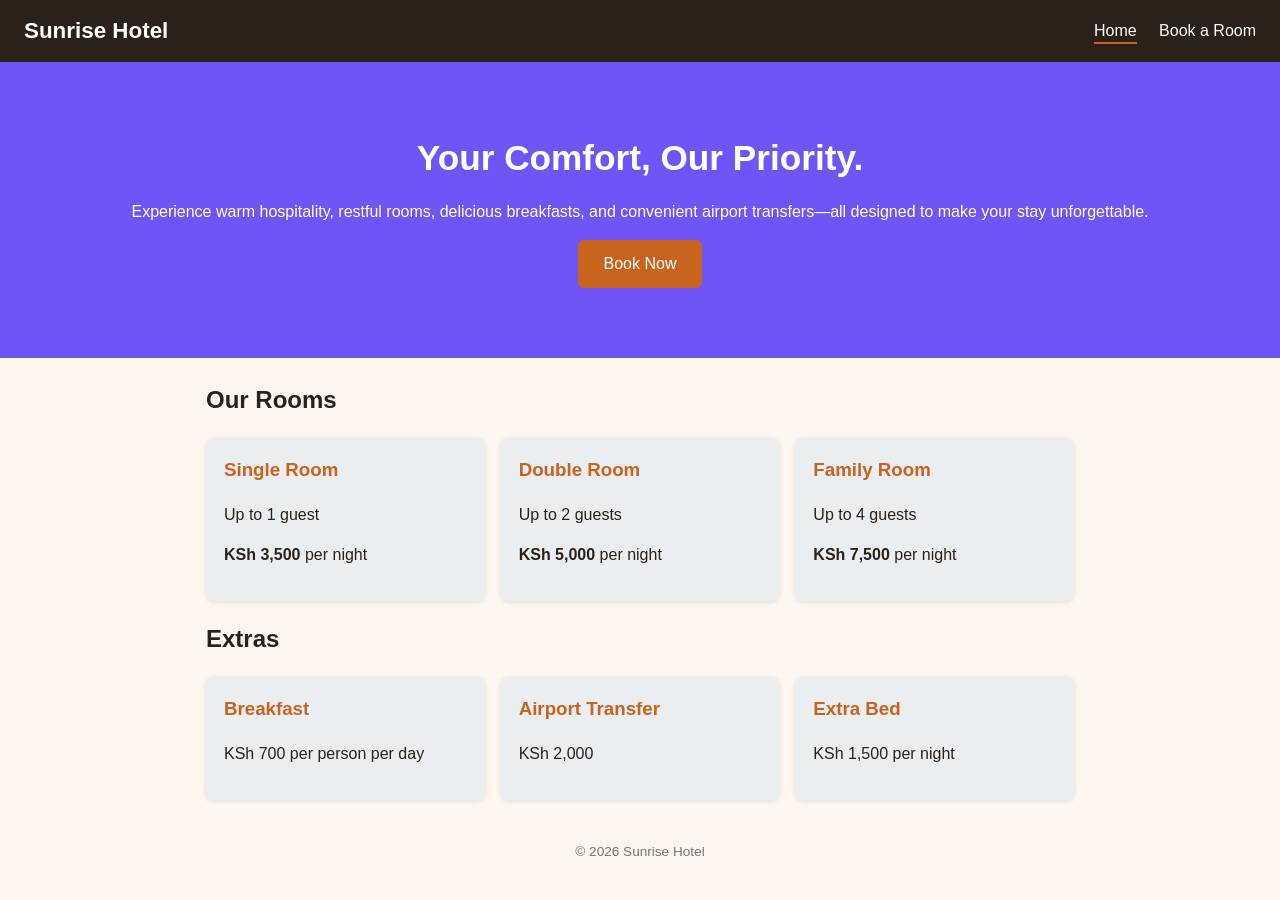
<file: index.html>
<!DOCTYPE html>
    <html lang="en">
        <head>
            <meta charset="UTF-8"><meta name="viewport" content="width=device-width, initial-scale=1">
         <title>Sunrise Hotel</title>
            <link rel="stylesheet" href="style.css">
        </head>
        <body>
            <header>
                <h1>Sunrise Hotel</h1>
                <nav>
                    <a class="active" href="index.html">Home</a>
                    <a href="booking.html">Book a Room</a>
                </nav>
            </header>
                <section class="hero">
                    <h2>Your Comfort, Our Priority.</h2>
                    <p>Experience warm hospitality, restful rooms, delicious breakfasts, 
                        and convenient airport transfers—all designed to make your stay unforgettable.</p>
                    <a class="btn" href="booking.html">Book Now</a>
                </section>
            <main>
                <h2>Our Rooms</h2>
                <div class="cards">
                    <div class="card">
                        <h3>Single Room</h3>
                        <p>Up to 1 guest</p>
                        <p><b>KSh 3,500</b> per night</p>
                    </div>
                    <div class="card">
                        <h3>Double Room</h3>
                        <p>Up to 2 guests</p>
                        <p><b>KSh 5,000</b> per night</p>
                    </div>
                    <div class="card">
                        <h3>Family Room</h3>
                        <p>Up to 4 guests</p><p><b>KSh 7,500</b> per night</p>
                    </div>
                </div>
                <h2>Extras</h2>
                <div class="cards">
                    <div class="card">
                        <h3>Breakfast</h3>
                        <p>KSh 700 per person per day</p>
                    </div>
                    <div class="card">
                        <h3>Airport Transfer</h3>
                        <p>KSh 2,000</p>
                    </div>
                    <div class="card">
                        <h3>Extra Bed</h3>
                        <p>KSh 1,500 per night</p>
                    </div>
                </div>
            </main>
            <footer>&copy; 2026 Sunrise Hotel</footer>
        </body>
    </html>
</file>
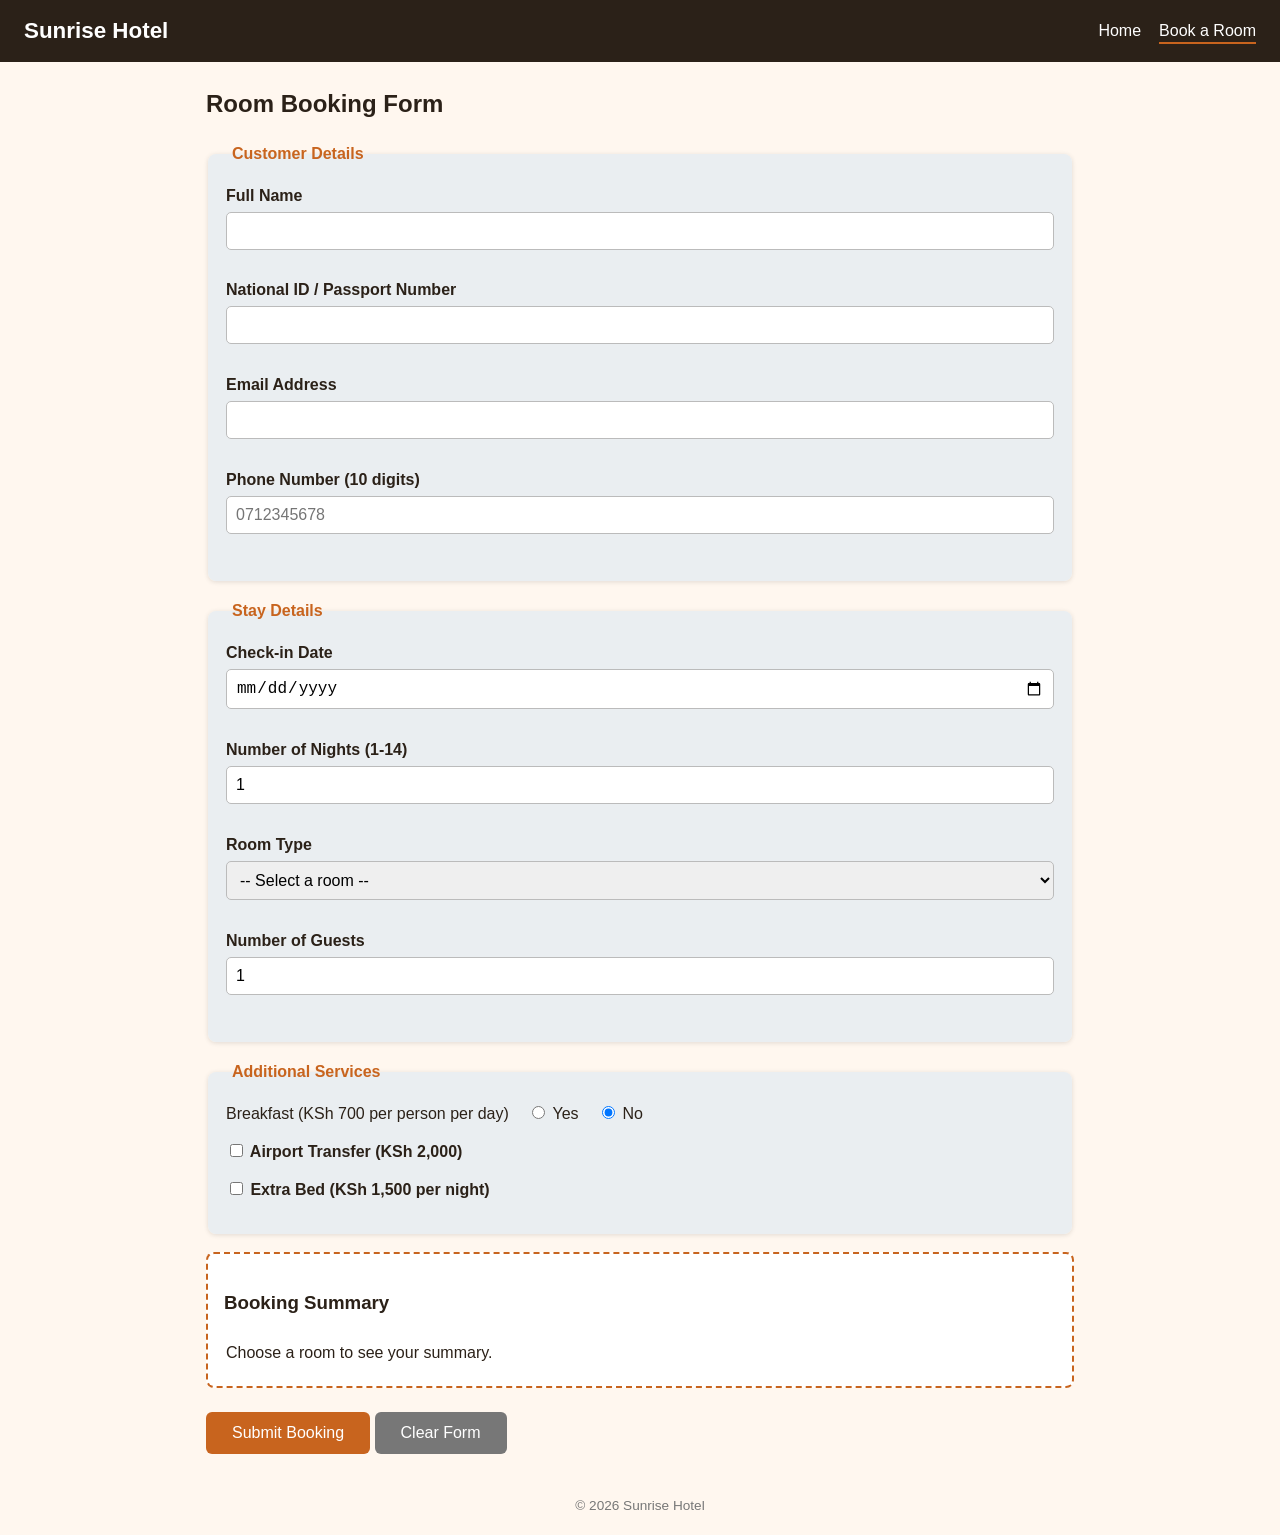
<file: booking.html>
<!DOCTYPE html>
<html lang="en">
<head>
<meta charset="UTF-8"><meta name="viewport" content="width=device-width, initial-scale=1">
<title>Book a Room - Sunrise Hotel</title>
<link rel="stylesheet" href="style.css">
</head>
<body>
    <header>
        <h1>Sunrise Hotel</h1>
    <nav>
        <a href="index.html">Home</a><a class="active" href="booking.html">Book a Room</a>
    </nav>
    </header>
    <main>
        <h2>Room Booking Form</h2>
        <form id="bookingForm" action="process_booking.php" method="POST" novalidate>

        <fieldset> 
            <legend>Customer Details</legend>
        <div class="field">
            <label for="fullName">Full Name</label>
            <input type="text" id="fullName" name="fullName">
            <span class="error" id="err-fullName"></span>
        </div>
            <div class="field">
                <label for="idNumber">National ID / Passport Number</label>
                <input type="text" id="idNumber" name="idNumber">
                <span class="error" id="err-idNumber">

                </span>
            </div>
            <div class="field">
                <label for="email">Email Address</label>
                <input type="email" id="email" name="email">
                <span class="error" id="err-email">

                </span>
            </div>
            <div class="field">
                <label for="phone">Phone Number (10 digits)</label>
                <input type="tel" id="phone" name="phone" placeholder="0712345678">
                <span class="error" id="err-phone">

                </span>
            </div>
        </fieldset>

        <fieldset>
            <legend>Stay Details</legend>
            <div class="field">
                <label for="checkIn">Check-in Date</label>
                <input type="date" id="checkIn" name="checkIn">
                <span class="error" id="err-checkIn">

                </span>
            </div>
            <div class="field">
                <label for="nights">Number of Nights (1-14)</label>
                <input type="number" id="nights" name="nights" min="1" max="14" value="1">
                <span class="error" id="err-nights">

                </span>
            </div>
            <div class="field">
                <label for="roomType">Room Type</label>
                <select id="roomType" name="roomType">
                    <option value="">-- Select a room --</option>
                    <option value="single">Single Room (KSh 3,500/night)</option>
                    <option value="double">Double Room (KSh 5,000/night)</option>
                    <option value="family">Family Room (KSh 7,500/night)</option>
                </select>
                <span class="info" id="capacityInfo">
    
                </span>
                <span class="error" id="err-roomType">
                </span>
            </div>
                    <div class="field">
                        <label for="guests">Number of Guests</label>
                        <input type="number" id="guests" name="guests" min="1" value="1">
                        <span class="error" id="err-guests"></span>
                    <div class="warning" id="capacityWarning">

                    </div>
                </div>
        </fieldset>

        <fieldset>
            <legend>Additional Services</legend>
            <div class="field inline">
                <label>Breakfast (KSh 700 per person per day)</label>
                <label>
                    <input type="radio" name="breakfast" value="yes"> Yes
                </label>
                <label>
                    <input type="radio" name="breakfast" value="no" checked> No
                </label>
            </div>
            <div class="field">
                <label><input type="checkbox" id="transfer" name="transfer" value="yes"> Airport Transfer (KSh 2,000)</label>
                <div id="transferDetails" class="hidden" style="margin-top:8px">
                    <label for="arrivalTime">Expected arrival time</label>
                    <input type="time" id="arrivalTime" name="arrivalTime">
            </div>
                </div>
            <div class="field">
                <label><input type="checkbox" id="extraBed" name="extraBed" value="yes"> Extra Bed (KSh 1,500 per night)</label></div>
        </fieldset>

        <div id="summary">
            <h3>Booking Summary</h3>
            <table>
                <tbody id="summaryBody">
                    <tr>
                        <td>Choose a room to see your summary.</td>
                    </tr>
                </tbody>
            </table>
        </div><br>
                <input type="hidden" name="jsTotal" id="jsTotal" value="0">
                <button type="submit" class="btn">Submit Booking</button>
                <button type="reset" class="btn secondary" id="resetBtn">Clear Form</button>
        </form>
    </main>
    <footer>&copy; 2026 Sunrise Hotel</footer>
    <script src="script.js"></script>
</body>
</html>
</file>
<file: style.css>
:root{
    --brand:#c8641e;
     --dark:#2b2118;
     --light:#fff7ef;
     --err:#b00020;
     --ok:#1b7a3e}
*{
    box-sizing:border-box
}
body{
    margin:0;
    font-family:Segoe UI,Arial,sans-serif;
    background:var(--light);
    color:var(--dark);
    line-height:1.5
}
header{
    background:var(--dark);
    color:#fff;
    padding:14px 24px;
    display:flex;
    justify-content:space-between;
    align-items:center;
    flex-wrap:wrap
}
header h1{
    margin:0;
    font-size:1.4rem
}
nav a{
    color:#fff;
    text-decoration:none;
    margin-left:18px;
    padding-bottom:3px
}
nav a:hover,nav a.active{
    border-bottom:2px solid var(--brand)
}
.hero{
    background-color:#7055f6;
    color:#fff;
    text-align:center;
    padding:70px 20px
}
.hero h2{
    font-size:2.2rem;
    margin:0 0 10px
}
.btn{
    display:inline-block;
    background:var(--brand);
    color:#fff;
    border:0;
    padding:12px 26px;
    border-radius:6px;
    font-size:1rem;
    cursor:pointer;
    text-decoration:none
}
.btn:hover{
    background:#2a1201;
}
.btn.secondary{
    background:#777
}
main{
    max-width:900px;
    margin:24px auto;
    padding:0 16px
}
.cards{
    display:grid;
    grid-template-columns:repeat(auto-fit,minmax(220px,1fr));
    gap:16px
}
.card,fieldset{
    background:#eaeef1;
    border-radius:8px;
    padding:18px;
    box-shadow:0 1px 5px rgba(0,0,0,.12);
    border:0
}
.card h3{
    margin-top:0;
    color:var(--brand)
}
fieldset{
    margin-bottom:18px
}
legend{
    font-weight:bold;
    color:var(--brand);
    padding:0 6px
}
.field{
    margin-bottom:14px
}
label{
    display:block;
    font-weight:600;
    margin-bottom:4px
}
.inline label{
    display:inline;
    font-weight:normal;
    margin-right:14px
}
input[type=text],input[type=email],input[type=tel],input[type=number],input[type=date],input[type=time],select{
    width:100%;
    padding:9px;
    border:1px solid #bbb;
    border-radius:5px;
    font-size:1rem
}
input.invalid,select.invalid{
    border-color:var(--err)
}
.error{
    color:var(--err);
    font-size:.85rem;
    min-height:1.1em;
    display:block
}
.info{
    color:#555;
    font-size:.9rem
}
.warning{
    background:#fff3cd;
    border-left:4px solid #e0a800;
    padding:8px 12px;
    margin-top:6px;
    display:none
}
.hidden{
    display:none
}
#summary{
    background:#fff;
    border:2px dashed var(--brand);
    border-radius:8px;
    padding:16px
}
#summary td{
    padding:3px 12px 3px 0
}
.total{
    font-size:1.4rem;
    font-weight:bold;
    color:var(--ok)
}
.confirm{
    background:#fff;
    border:2px solid var(--ok);
    border-radius:10px;
    padding:26px;
    max-width:560px;
    margin:auto
}
.confirm h2{
    color:var(--ok);
    text-align:center;
    letter-spacing:2px
}
.confirm td{
    padding:4px 10px
}
.errbox{
    background:#fdecea;
    border:1px solid var(--err);
    padding:16px;
    border-radius:8px
}
footer{
    text-align:center;
    padding:18px;
    color:#777;
    font-size:.85rem
}
</file>
